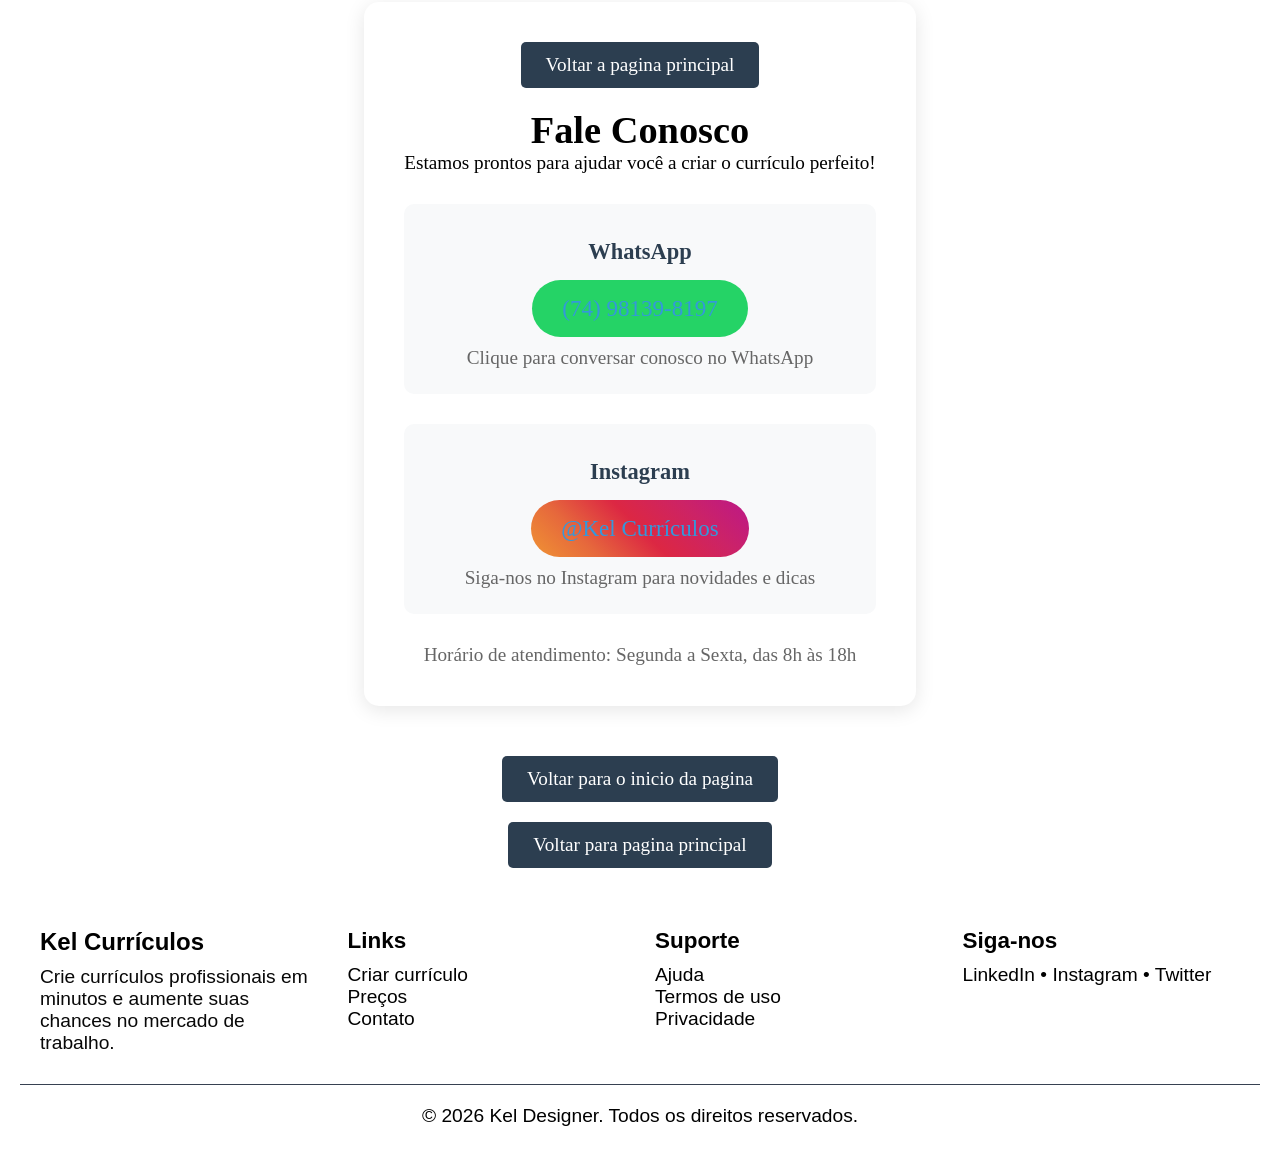
<file: Paginas/Contatos.html>
<!DOCTYPE html>
<html lang="pt-br">
<head>
    <meta name="google-site-verification" content="Zp1JqtE5XsuEKwaoMO6hulJcwFIJanGYMoV6h7CNBFo" />
    <meta charset="UTF-8">
    <meta name="viewport" content="width=device-width, initial-scale=1.0">
    <link rel="stylesheet" href="/Estilos/style.css">
    <link rel="stylesheet" href="/Estilos/MediaQuery.css">
    <link rel="shortcut icon" href="Imagens/IconCurriculo.png" type="image/IconCurriculo">
    <title>Contatos Kel Currículos</title>
    <style>
        .container-contatos {
            max-width: 800px;
            margin: 2px auto 50px;
            padding: 40px;
            background: #fff;
            border-radius: 15px;
            box-shadow: 0 4px 20px rgba(0,0,0,0.1);
            text-align: center;
        }
        .contato-item {
            margin: 30px 0;
            padding: 25px;
            border-radius: 10px;
            background: #f8f9fa;
            transition: transform 0.3s, box-shadow 0.3s;
        }
        .contato-item:hover {
            transform: translateY(-5px);
            box-shadow: 0 8px 25px rgba(0,0,0,0.15);
        }
        .contato-item h3 {
            color: #2c3e50;
            margin-bottom: 15px;
        }
        .contato-item a {
            color: #3498db;
            text-decoration: none;
            font-size: 1.2em;
            font-weight: 500;
        }
        .contato-item a:hover {
            color: #2980b9;
        }
        .whatsapp-btn {
            display: inline-block;
            padding: 15px 30px;
            background: #25D366;
            color: #fff;
            text-decoration: none;
            border-radius: 50px;
            font-size: 1.1em;
            font-weight: bold;
            transition: background 0.3s, transform 0.3s;
        }
        .whatsapp-btn:hover {
            background: #20BD5A;
            transform: scale(1.05);
        }
        .instagram-btn {
            display: inline-block;
            padding: 15px 30px;
            background: linear-gradient(45deg, #f09433, #e6683c, #dc2743, #cc2366, #bc1888);
            color: #fff;
            text-decoration: none;
            border-radius: 50px;
            font-size: 1.1em;
            font-weight: bold;
            transition: transform 0.3s;
        }
        .instagram-btn:hover {
            transform: scale(1.05);
        }
        .btn-voltar {
            display: inline-block;
            padding: 12px 25px;
            background: #2c3e50;
            color: #fff;
            text-decoration: none;
            border-radius: 5px;
            margin-bottom: 20px;
            transition: background 0.3s;
        }
        .btn-voltar:hover {
            background: #34495e;
        }
        .icon-contato {
            font-size: 2em;
            margin-bottom: 10px;
        }
        .KelCv{
            margin-bottom: 10px;
        }
        .H3Link{
            margin-bottom: 10px;
        }
    </style>
</head>
<body>
    <div class="container-contatos">
        <a href="/index.html" class="btn-voltar" id="btn-voltar">Voltar a pagina principal</a>
        
        <h1>Fale Conosco</h1>
        <p>Estamos prontos para ajudar você a criar o currículo perfeito!</p>
        
        <div class="contato-item">
            <div class="icon-contato"></div>
            <h3>WhatsApp</h3>
            <a href="https://wa.me/5574981398197?text=Ol%C3%A1%2C%20vim%20atrav%C3%A9s%20do%20site%20Kel%20Curr%C3%ADculos." class="whatsapp-btn" target="_blank">
                (74) 98139-8197
            </a>
            <p style="margin-top: 10px; color: #666;">Clique para conversar conosco no WhatsApp</p>
        </div>
        
        <div class="contato-item">
            <div class="icon-contato"></div>
            <h3>Instagram</h3>
            <a href="https://www.instagram.com/cleriston.ferreira10/" class="instagram-btn" target="_blank">
                @Kel Currículos
            </a>
            <p style="margin-top: 10px; color: #666;">Siga-nos no Instagram para novidades e dicas</p>
        </div>
        
        
        <p style="margin-top: 30px; color: #666;">
            Horário de atendimento: Segunda a Sexta, das 8h às 18h
        </p>
    </div>
    <a href="#btn-voltar" class="btn-voltar">Voltar para o inicio da pagina</a>
    <a href="/index.html" class="btn-voltar">Voltar para pagina principal</a>
    <footer>
        <div class="Div1">
            <div class="Div2">
                <h2 class="KelCv">Kel Currículos</h2>
                <p class="ParagrafoFooter">
                    Crie currículos profissionais em minutos e aumente suas chances no mercado de trabalho.
                </p>
            </div>
            <div class="LinkFooter">
                <h3 class="H3Link">Links</h3>
                <ul class="Ulfooter">
                    <li><a href="/index.html" class="Linka">Criar currículo</a></li>
                    <li><a href="/Paginas/contribuicao.html" class="Linka">Preços</a></li>
                    <li><a href="/Paginas/Contatos.html" class="Linka">Contato</a></li>
                </ul>
            </div>
            <div class="DivSuporte">
                <h3 class="H3Suporte">Suporte</h3>
                <ul class="UlSuporte">
                    <li><a href="/Paginas/Ajuda.html" class="LinkSuporte">Ajuda</a></li>
                    <li><a href="#" class="LinkSuporte">Termos de uso</a></li>
                    <li><a href="#" class="LinkSuporte">Privacidade</a></li>
                </ul>
            </div>
            <div class="DivSociais">
                <h3 class="H3Sociais">Siga-nos</h3>
                <p class="PSociais">LinkedIn • Instagram • Twitter</p>
            </div>
        </div>
        <div class="DivFooter2">
            <p class="DivFooterP@" id="DivFooterP@"></p>
        </div>
    </footer>
</body>
<script>
    let DivFooterP = document.getElementById('DivFooterP@');  
    let data = new Date();
    let anoAtual = data.getFullYear();
    DivFooterP.innerHTML = `© ${anoAtual} Kel Designer. Todos os direitos reservados.`;
</script>
</html>
</file>
<file: Estilos/style.css>
@import url('https://fonts.googleapis.com/css2?family=Archivo+Black&display=swap');
@import url('https://fonts.googleapis.com/css2?family=Playwrite+DK+Uloopet+Guides&display=swap');
@import url('https://fonts.googleapis.com/css2?family=Lora:ital,wght@0,400..700;1,400..700&display=swap');
@import url('https://fonts.googleapis.com/css2?family=Playfair+Display:ital,wght@0,400..900;1,400..900&display=swap');

* {
    margin: 0;
    padding: 0;
    box-sizing: border-box;
}

:root {
    --font-Primaria: Playwrite DK Uloopet Guides, cursive;
    --font-Secundaria: Playfair Display, serif;
    --font-principal: "Lora", serif;
    --Cinza-Cinza: #3a3a3a;
    --cinza: #d3d3d3;
    --Bege-claro: #F4F1EE;
    --Azul-petróleo: #0F4C5C;
    --Botoes:#2c3e50;
    --Botoes-hover:#34495e;
    --White-Smoke-Fumaça-Branca: #f5f5f5;
}

.scroll-animate {
    opacity: 0;
    transform: translateY(50px);
    transition: opacity 0.8s ease-out, transform 0.8s ease-out;
}

.scroll-animate.visible {
    opacity: 1;
    transform: translateY(0);
}

.scroll-animate-delay-1 { transition-delay: 0.1s; }
.scroll-animate-delay-2 { transition-delay: 0.2s; }
.scroll-animate-delay-3 { transition-delay: 0.3s; }
.scroll-animate-delay-4 { transition-delay: 0.4s; }
.scroll-animate-delay-5 { transition-delay: 0.5s; }

body {
    font-family: regular 400 1rem var(--font-principal);
    font-size: 1.2rem;
    min-height: 100vh;
    display: flex;
    align-items: center;
    flex-direction: column;
}

.NavInicial{
    width: 100%;
    display: flex;
    justify-content: flex-start;
}
.LOGO-Imagem{
    width: 20%;
    display: flex;
    margin-top: -6vh;
    margin-left: 1vw;
}
.LogoKelCV{
    width: 100%;
    display: flex;
    margin-top: 5vh;
    justify-content: flex-end; 
}
.ULInicial{
    display: flex;
    justify-content: flex-end;
    width: 100%;
    list-style: none;
}
.LiInicial{
    display: flex;
    width: 100%;
    justify-content: flex-end;
    margin-left: 5vw;
    padding: 1vw;
    list-style: none;
}
.LinkInicio{
    height: 3.5vh;
    color: #080808;
    text-decoration: none;
}
.LinkInicio:hover{
   color: #0F4C5C;
   box-shadow: 0px 1px 0px 0px rgba(0,0,0);
   
}
.Pmenu{
    margin-left: 1.5vw;
    font-size: 1.2rem;
}

.container {
    display: flex;
    justify-content: center;
    margin-top: 1.5vh;
    border-radius: 2vh;
    margin-bottom: 2vh;
}

.DivEtapa1 {
    display: flex;
    justify-content: center;
    flex-direction: column;
}

.Titulo {
    font-family: var(--font-Secundaria);
    font-weight: 500;
    color: black;
    margin-top: 10px;
    text-align: center;
    padding: 0 15px;
    word-wrap: break-word;
}

.Descrição {
    margin-top: 2vh;
    color: black;
    font-size: 1.5rem;
    font-weight: 500;
    font-family: var(--font-Primaria);
    text-align: center;
    padding: 0 15px;
    word-wrap: break-word;
}
h2{
    font-size: 1.5rem;
}

.formulario1{
    width: 35vw;
    max-width: 100%;
    display: flex;
    padding: 3vh;
    margin-top: 0vh;
    font-family: var(--font-principal);
    font-weight: 100;
    border: 1px solid rgba(0, 0, 0, 0.274);
    border-radius: 2vh;
    flex-direction: column;
    box-shadow: 0px 0px 10px 1px var(--Cinza-Cinza);
}

label {
    font-weight: 600;
}

input {
    font-size: 1rem;
    margin-top: 1vh;
    margin-bottom: 1vh;
    padding: 1vh;
    border: none;
    border-radius: 5px;
    border-bottom: 1px solid rgba(0, 0, 0, 0.39);
    width: 100%;
    max-width: 100%;
    box-sizing: border-box;
}

input:focus {
    outline: none;
    box-shadow: none;
}
.section1 {
    width: 50vw;
    max-width: 100%;
    padding: 3vh;
    display: flex;
    border: 1px solid rgba(0, 0, 0, 0.274);
    margin-top: 0vh;
    margin-left: 2vh;
    border-radius: 2vh;
    flex-direction: column;
    font-size: 13pt;
    background-image: linear-gradient(rgba(255, 255, 255, 0.795), rgba(255, 255, 255, 0.801)), url(/Imagens/IconFundo.jpg);
    background-position: center;
    background-size: contain;
    background-repeat: no-repeat;
    backface-visibility: visible;
    box-shadow: 0px 0px 10px 1px var(--Cinza-Cinza);
}

/* Aviso de Edição Direta no Currículo */
.aviso-edicao-direta {
    margin-bottom: 2vh;
    padding: 10px;
    background-color: rgba(15, 76, 92, 0.1);
    border-left: 4px solid var(--Azul-petróleo);
    border-radius: 4px;
    font-size: 0.9rem;
    color: var(--Azul-petróleo);
    display: flex;
    align-items: center;
    gap: 8px;
}

/* Placeholder para elementos contenteditable */
[contenteditable="true"]:empty:before {
    content: attr(data-placeholder);
    color: #a0aec0;
    font-style: italic;
    opacity: 0.8;
}

[contenteditable="true"]:focus {
    outline: 2px dashed var(--Azul-petróleo);
    outline-offset: 4px;
    background-color: rgba(15, 76, 92, 0.05);
    border-radius: 4px;
}

/* Botão de reset de dados */
.btn-resetar-dados {
    background-color: #e74c3c;
    color: white;
    border: none;
    padding: 6px 12px;
    border-radius: 20px;
    font-size: 0.85rem;
    font-weight: 600;
    cursor: pointer;
    transition: background-color 0.2s, transform 0.1s;
}
.btn-resetar-dados:hover {
    background-color: #c0392b;
    transform: scale(1.02);
}
.btn-resetar-dados:active {
    transform: scale(0.98);
}

/* Cabeçalho do Currículo - Foto e Alinhamentos */
.cv-header {
    display: flex;
    gap: 20px;
    align-items: flex-start;
    margin-bottom: 2vh;
    transition: all 0.3s ease;
}

.foto-cv-container {
    flex-shrink: 0;
    width: 120px;
    height: 120px;
    overflow: hidden;
}

.foto-cv-container img {
    width: 100%;
    height: 100%;
    object-fit: cover;
    border-radius: 50%;
    border: 3px solid var(--Azul-petróleo);
}

.cv-header.alinhamento-esquerda {
    flex-direction: row !important;
    text-align: left !important;
}
.cv-header.alinhamento-esquerda .cv-header-text {
    text-align: left !important;
}
.cv-header.alinhamento-esquerda .Nome-Cv {
    text-align: left !important;
}

.cv-header.alinhamento-direita {
    flex-direction: row-reverse !important;
    text-align: right !important;
}
.cv-header.alinhamento-direita .cv-header-text {
    text-align: right !important;
}
.cv-header.alinhamento-direita .Nome-Cv {
    text-align: right !important;
}

.cv-header.alinhamento-centro {
    flex-direction: column !important;
    align-items: center !important;
    text-align: center !important;
}
.cv-header.alinhamento-centro .cv-header-text {
    text-align: center !important;
    width: 100% !important;
}
.cv-header.alinhamento-centro .Nome-Cv {
    text-align: center !important;
}

/* Botões de Alinhamento da foto no formulário */
.BtnAlinhamento {
    transition: all 0.2s ease;
}
.BtnAlinhamento:hover {
    background-color: #f1f2f6;
    color: var(--Botoes);
}
.BtnAlinhamento.active {
    background-color: var(--Botoes) !important;
    color: white !important;
}

.Nome-Cv {
    text-align: center;
}

.Estados {
    padding: 1vh;
    margin-top: 1vh;
    margin-bottom: 1vh;
    border-radius: 5px;
    border: 1px solid rgba(0, 0, 0, 0.397);
}

select:focus {
    outline: none;
    box-shadow: none;
}

.Cidade-Cv {
    margin-top: 2vh;
}

.email-Cv {
    font-size: 1em;
    margin-top: 1vh;
}

.Whatsapp-Cv {
    font-size: 1em;
    margin-top: 1vh;
    margin-bottom: 1vh;
}

.LabelRedeSocial {
    margin-top: 1.5vh;
    margin-bottom: 1vh;
}
.A4Social{
  display: none;
  margin-top: 2vh;
}
.InputGithub, .InputLinkedIn{
   width: -webkit-fill-available;
}

.rede-social {
    margin-top: 1vh;
}
#RadioGithub {
    margin-top: 1vh;
}

#RadioLinkedIn {
    margin-top: 1vh;
    margin-left: 1vw;
}

#Todas {
    margin-top: 1vh;
}

#InputGithub {
    display: none;
}

#InputLinkedIn {
    display: none;
}

.DivEtapa2 {
    display: none;
    flex-direction: column;
}

textarea {
    padding: 5px;
    width: 100%;
    max-width: 100%;
    box-sizing: border-box;
    resize: vertical;
}

#Objetivos {
    text-align: 1vw;
}
.DivEnsinoMédio{
    margin-top: 1vh;
    margin-bottom: 1vh;
}
.DivIformaçãoEscola{
    display: none;
    margin-top: 1vh;
    margin-bottom: 1vh;
    flex-direction: column;
}

.Colegio{
    width: -webkit-fill-available;
}
.DataDeFormação{
    width: -webkit-fill-available;
}

.Objetivo-Cv {
    margin-top: 1vh;
    display: none;
    margin-bottom: -1.5vh;
}

.DivFormacao {
    display: flex;
    flex-direction: column;
}

.Formacao-Cv {
    margin-top: 1vh;
    display: none;
}
.DivNomeEscola{
    display: none;
    flex-direction: column;
}

.formCurso1 {
    display: flex;
    flex-direction: column;
    margin-top: 1vh;
}
.formCurso2{
   display: none;
   flex-direction: column;
   margin-top: 1vh; 
}
#containerCampos{
    display: flex;
    flex-direction: column;
    margin-top: 1vh;
}
.bloco-instituicao{
    display: flex;
    flex-direction: column;
    margin-top: 1vh;
}

.formulario2{
    width: 35vw;
    max-width: 100%;
    display: none;
    padding: 3vh;
    margin-top: 0vh;
    font-family: var(--font-principal);
    font-weight: 100;
    border: 1px solid rgba(0, 0, 0, 0.274);
    border-radius: 2vh;
    flex-direction: column;
    background-color: white;
    box-shadow: 0px 0px 10px 1px var(--Cinza-Cinza);
}
.ExperienciaCv{
    display: none;
    margin-top: 1vh;
}
.DescricaoAtividades{
    display: list-item;
    margin-top: 1vh;
    padding: 1vh;
    border: none;
    border-radius: 5px;
    border: 1px solid rgba(0, 0, 0, 0.39);
}
.formulario3{
    width: 30vw;
    max-width: 100%;
    display: none;
    padding: 3vh;
    margin-top: 0vh;
    font-family: var(--font-principal);
    font-weight: 100;
    border: 1px solid rgba(0, 0, 0, 0.274);
    border-radius: 2vh;
    flex-direction: column;
    background-color: white;
    box-shadow: 0px 0px 10px 1px var(--Cinza-Cinza);
}
.H2Habilidades{
    display: none;
    margin-top: 1vh;
}
.LabelHabilidades{
    margin-top: 3vh;
    font-size: 1.2rem;
    font-weight: 650;
}
.HabilitaçãoH4{
    margin-top: 3vh;
    margin-bottom: 1.5vh;
    font-size: 1.2rem;
}
.Habilitação{
    margin-top: -2vh;   
}
.InputHabilitação{
    cursor: pointer;
}
.LabelHabilitaçã{
    cursor: pointer;
}
.DivInputOutros{
    display: none;
}
.InputOutras{
    display: block;
    margin-top: 1vh;
    padding: 1vh;
    border: none;
    border-radius: 5px;
    width: -webkit-fill-available;
    border: 1px solid rgba(0, 0, 0, 0.39);
}

.informacoes-adicionais{
    display: none;
    margin-top: 3vh;
    font-size: 1.2rem;
    font-weight: 650;
}

.DivBtnPrint {
    display: flex;
    gap: 10px;
    margin-top: 2vh;
}
.carousel-wrapper {
  position: relative;
  width: 100%;
  overflow: hidden;
  margin: 2vh 0;
}
.KelCv{
    margin-bottom: 10px;
}
.H3Link{
    margin-bottom: 10px;
}
/*-----------------------------footer-------------------------------------------*/
footer {
    width: 100%;
    background: white;
    color: black;
    padding: 40px 20px;
    font-family: 'Inter', sans-serif;
}

.Div1 {
    max-width: 1200px;
    margin: auto;
    display: flex;
    flex-wrap: wrap;
    justify-content: space-between;
    gap: 30px;
}

.Div2 {
    flex: 1;
    min-width: 220px;
}

.kelCv {
    margin-bottom: 10px;
}

.ParagrafoFooter {
    color: #080808;
}

.LinkFooter {
    flex: 1;
    min-width: 180px;
}
.H3link{
    margin-bottom:10px;
}
.Ulfooter{
    list-style:none; 
    padding:0;
}
.Linka{
    color:black; 
    text-decoration:none;
}
.Linka:hover{
   color: #0F4C5C;
   box-shadow: 0px 1px 0px 0px rgba(0,0,0);
}
.DivSuporte{
    flex:1; 
    min-width:180px;
}
.H3Suporte{
    margin-bottom:10px;
}
.UlSuporte{
    list-style:none; 
    padding:0;
}
.LinkSuporte{
    color:black; 
    text-decoration:none;
}
.LinkSuporte:hover{
   color: #0F4C5C;
   box-shadow: 0px 1px 0px 0px rgba(0,0,0);
}
.DivSociais{
    flex:1; 
    min-width:180px;
}
.H3Sociais{
    margin-bottom:10px;
}
.Psociais{
    color:black;
}
.Link-InstagramFooter{
     color:black;
     text-decoration: none;
}
.DivFooter2{
    text-align:center; 
    margin-top:30px; 
    border-top:1px solid #374151; 
    padding-top:20px; 
    color:black;
}

/* ------------------- Seção de Vagas de Emprego --------------------- */
.section-vagas {
    width: 70vw;
    max-width: 100%;
    padding: 4vh 3vh;
    margin: 4vh auto;
    display: flex;
    flex-direction: column;
    align-items: center;
    background: linear-gradient(180deg, #f5f7fa 10%, #04477a 90%);
    border-radius: 2vh;
    box-shadow: 0px 4px 20px rgba(0, 0, 0, 0.959);
}

.TituloVagas {
    font-family: var(--font-Secundaria);
    font-weight: 500;
    color: var(--Azul-petróleo);
    margin-bottom: 1vh;
    text-align: center;
    font-size: 2.5rem;
}

.DescricaoVagas {
    color: var(--Cinza-Cinza);
    font-size: 1.2rem;
    margin-bottom: 4vh;
    text-align: center;
    max-width: 600px;
}
.btn-acessar {
    background: var(--Azul-petróleo);
    color: white;
    border: none;
    padding: 1.5vh 4vh;
    font-size: 1.1rem;
    border-radius: 50px;
    cursor: pointer;
    transition: all 0.3s ease;
    box-shadow: 0 4px 15px rgba(15, 76, 92, 0.3);
    text-decoration: none;
    display: inline-block;
    font-weight: 600;
}

.btn-acessar:hover {
    background: #0a3c4a;
    transform: translateY(-3px);
    box-shadow: 0 6px 20px rgba(15, 76, 92, 0.4);
}

.carrossel-btn {
    position: absolute;
    top: 50%;
    transform: translateY(-50%);
    background: var(--Azul-petróleo);
    color: white;
    border: none;
    width: 50px;
    height: 50px;
    border-radius: 50%;
    font-size: 2rem;
    cursor: pointer;
    transition: all 0.3s ease;
    z-index: 10;
    display: flex;
    align-items: center;
    justify-content: center;
}

.carrossel-btn:hover {
    background: #0a3c4a;
    transform: translateY(-50%) scale(1.1);
}

.carrossel-btn-prev {
    left: 1vw;
}

.carrossel-btn-next {
    right: 1vw;
}

.carrossel-dots {
    display: flex;
    justify-content: center;
    gap: 1vw;
    margin-top: 2vh;
}

.carrossel-dot {
    width: 12px;
    height: 12px;
    border-radius: 50%;
    background: #ccc;
    cursor: pointer;
    transition: all 0.3s ease;
    border: none;
    padding: 0;
}

.carrossel-dot.active {
    background: var(--Azul-petróleo);
    transform: scale(1.2);
}

.carrossel-dot:hover {
    background: #0a3c4a;
  }

.destaques-container {
  display: flex;
  transition: transform 0.5s ease;
  gap: 3vh;
  width: 100%;
  padding: 1vh 2vh;
  
}

   .destaque-card {
   background: rgb(233, 235, 234);
   border-radius: 2vh;
   overflow: hidden;
   box-shadow: 0 4px 15px rgba(0,0,0,0.1);
   transition: transform 0.5s ease, box-shadow 0.1s ease;
   flex-shrink: 0;
   width: 80%;
   max-width: 300px;
   position: relative;
   margin-left: -0.3vw;
 }

  .destaque-card:hover {
    transform: translateY(-5px);
    box-shadow: 0 8px 25px rgba(0,0,0,0.15);
  }

  .destaque-link {
    text-decoration: none;
    color: inherit;
    display: block;
  }

  .destaque-imagem {
    width: 100%;
    height: 300px;
    object-fit: cover;
    display: flex;
    margin-top: 2vh;
    
  }

  .destaque-content {
    padding: 2vh;
    display: flex;
    flex-direction: column;
    align-items: center;
    text-align: center;
  }

  .destaque-titulo {
    font-family: var(--font-Secundaria);
    font-size: 1.5rem;
    color: var(--Azul-petróleo);
    margin-bottom: 1vh;
  }

  .destaque-descricao {
    color: var(--Cinza-Cinza);
    font-size: 1rem;
    margin-bottom: 2vh;
    line-height: 1.5;
  }

/*----------------------------------------------------
   MEDIA PRINT - IMPRIMIR SÓ SECTION1 EM A4
-----------------------------------------------------*/
@media print {
    @page {
        size: A4;
        margin-top: 1.5cm;
        margin-right: 1.5cm;
        margin-bottom: 1.5cm;
        margin-left: 1.5cm;
        font-family: Arial, Helvetica, sans-serif;
    }
    
    body {
        margin: 0;
        padding: 0;
        font-family: Arial, sans-serif;
        font-size: 11pt;
        line-height: 1.4;
        color: #000;
        background: #fff !important;
    }
    
    .NavInicial {
        display: none !important;
    }
    
    .container {
        display: block !important;
        margin: 0 !important;
        padding: 0 !important;
    }
    
    .formulario1, .formulario2, .formulario3,  
    .Titulo, .Descrição, footer, 
    .BtnImprimir, .DivBtnPrint, .aviso-edicao-direta, .btn-resetar-dados,
    .btn-remover-item {
        display: none !important;
    }
    
    .section1 {
        display: block !important;
        width: 100% !important;
        max-width: none !important;
        border: none !important;
        box-shadow: none !important;
        margin: 0 !important;
        padding: 0 !important;
        background-image: none !important;
        background-color: white !important;
    }
    
    .section1, .section1 * {
        color: black !important;
        background-color: transparent !important;
    }
    
    .foto-cv-container img {
        border-color: black !important;
        -webkit-print-color-adjust: exact;
        print-color-adjust: exact;
    }
    
    .section-vagas, .container-contribuicao {
        display: none !important;
    }
    
    .LinhaHorizontal {
        display: block !important;
        color: black !important;
        border: none !important;
        border-bottom: 1px solid black !important;
        margin-top: 1.5vh !important;
        margin-bottom: 1.5vh !important;
    }
    
    .Formacao-Cv {
        display: block !important;
        margin-top: 1.5vh !important;
        margin-bottom: 1vh !important;
    }
    
    .EnsinoMedioCv {
        display: block !important;
        margin-top: -1vh !important;
        margin-bottom: 1vh !important;
    }
    
    .lista {
        display: block !important;
        margin-top: -1vh !important;
        margin-bottom: 1vh !important;
    }
    
    .ExperienciaCv {
        display: block !important;
        margin-top: -1vh !important;
    }
    
    .ListaCargo-Cv {
        display: block !important;
        margin-top: -1vh !important;
    }
    
    .H2Habilidades {
        display: block !important;
        margin-top: 1vh !important;
    }
    
    .HabilidadesCv {
        display: block !important;
        margin-top: -0.5vh !important;
    }
    
    .informacoes-adicionais {
        display: block !important;
        margin-top: -0.5vh !important;
        font-size: 1.2rem !important;
        font-weight: 650 !important;
    }
    
    .InformaçõesAdicionaisCv {
        margin-top: -0.5vh !important;
    }

    [contenteditable="true"]:empty:before {
        display: none !important;
    }

    [contenteditable="true"]:focus {
        outline: none !important;
        background-color: transparent !important;
    }
}
</file>
<file: Estilos/MediaQuery.css>
/* ---------------------------------------------------
   MEDIA QUERIES PARA RESPONSIVIDADE COMPLETA
 ------------------------------------------------------ */

/* ===== Menu Toggle (hamburger) - oculto por padrão ===== */
.menu-toggle {
  display: none;
  flex-direction: column;
  justify-content: space-around;
  width: 30px;
  height: 25px;
  background: transparent;
  border: none;
  cursor: pointer;
  padding: 0;
  z-index: 1000;
}

.menu-toggle span {
  width: 100%;
  height: 3px;
  background-color: #080808;
  border-radius: 2px;
  transition: all 0.3s ease;
}

/* ===== Desktop Grande (acima de 1200px) ===== */
@media screen and (min-width: 1201px) {
  .NavInicial {
    width: 100%;
    display: flex;
    justify-content: flex-start;
  }
  .ULInicial {
    display: flex;
    justify-content: flex-end;
  }
}

/* ===== Telas médias (Laptops e Tablets paisagem) ===== */
@media screen and (max-width: 1200px) {
  .formulario1, .formulario2, .formulario3 {
    width: 45vw;
  }
  .section1 {
    width: 50vw;
  }
  .section-vagas {
    width: 85vw;
  }
}

/* ===== Tablets (821px a 1024px) ===== */
@media screen and (max-width: 1024px) {
  .formulario1, .formulario2, .formulario3 {
    width: 55vw;
  }
  .section1 {
    width: 55vw;
  }
  .Titulo {
    font-size: 2rem;
    margin-top: 10px;
  }
  .Descrição {
    font-size: 1.2rem;
  }
  .section-vagas {
    width: 90vw;
  }
}

/* ===== Tablets retrato e celulares grandes (max 820px) ===== */
@media screen and (max-width: 820px) {
  /* --- Navegação hamburger --- */
  .menu-toggle {
    display: flex;
    position: absolute;
    right: 20px;
    top: -3px;
  }
  .NavInicial {
    position: relative;
    width: 100%;
    padding: 10px 20px;
  }
  .ULInicial {
    position: fixed;
    top: 0;
    right: -100%;
    width: 70%;
    max-width: 300px;
    height: 100vh;
    background: white;
    flex-direction: column;
    justify-content: flex-start;
    padding-top: 60px;
    box-shadow: -2px 0 10px rgba(0,0,0,0.1);
    transition: right 0.3s ease;
    z-index: 999;
  }
  .ULInicial.active {
    right: 0;
  }
  .LiInicial {
    flex-direction: column;
    width: 100%;
    margin: 0;
    padding: 0;
  }
  .LinkInicio {
    display: block;
    padding: 15px 20px;
    border-bottom: 1px solid #eee;
    height: auto;
  }
  .Pmenu {
    margin: 0;
    font-size: 1.1rem;
  }
  .menu-toggle.active span:nth-child(1) {
    transform: rotate(45deg) translate(5px, 6px);
  }
  .menu-toggle.active span:nth-child(2) {
    opacity: 0;
  }
  .menu-toggle.active span:nth-child(3) {
    transform: rotate(-45deg) translate(5px, -6px);
  }

  /* --- Layout principal --- */
  .container {
    flex-direction: column;
    align-items: center;
    width: 95%;
  }
  .formulario1, .formulario2, .formulario3 {
    width: 90vw;
    max-width: 600px;
    margin-bottom: 20px;
  }
  .section1 {
    width: 90vw;
    max-width: 600px;
    margin-left: 0;
    margin-top: 20px;
  }
  .Titulo {
    font-size: 1.8rem;
    text-align: center;
    padding: 0 15px;
    margin-top: 15px;
  }
  .Descrição {
    font-size: 1.1rem;
    text-align: center;
    padding: 0 15px;
  }

  /* --- Logo --- */
  .LOGO-Imagem {
    width: 25%;
    margin-top: -6vh;
    margin-left: 1vw;
  }
  .LogoKelCV {
    width: 100%;
    margin-top: 5vh;
  }

  /* --- Footer --- */
  .Div1 {
    flex-direction: column;
    align-items: center;
    text-align: center;
  }
  .Div2, .LinkFooter, .DivSuporte, .DivSociais {
    flex: none;
    width: 100%;
  }

  /* --- Vagas carrossel --- */
  .section-vagas {
    padding: 3vh 2vh;
    margin: 3vh 1vw;
    width: 95vw;
  }
  .TituloVagas {
    font-size: 1.8rem;
  }
  .DescricaoVagas {
    font-size: 1rem;
  }
  .carrossel-btn {
    width: 40px;
    height: 40px;
    font-size: 1.5rem;
  }
  .btn-acessar {
    padding: 1.2vh 3vh;
    font-size: 1rem;
  }
  .destaques-container {
    gap: 0;
    padding: 1vh 0;
  }
  .destaque-card {
    width: 85vw;
    max-width: 350px;
    margin: 0 auto;
  }
  .destaque-imagem {
    height: 220px;
  }

  /* --- Contribuição --- */
  .container-contribuicao {
    margin: 3vh 2vw;
    padding: 3vh;
    max-width: 95vw;
  }
  .titulo-contribuicao {
    font-size: 1.8rem;
  }
  .texto-contribuicao {
    font-size: 1rem;
  }

  /* --- CV Header foto --- */
  .cv-header {
    flex-direction: column !important;
    align-items: center !important;
  }
  .foto-cv-container {
    width: 100px !important;
    height: 100px !important;
  }
  .cv-header-text {
    text-align: center;
  }
}

/* ===== Smartphones (max 480px) ===== */
@media screen and (max-width: 480px) {
  /* --- Logo --- */
  .LOGO-Imagem {
    width: 30%;
    margin-top: -4vh;
    margin-left: -2vw;
  }

  /* --- Formulários --- */
  .formulario1, .formulario2, .formulario3, .section1 {
    width: 95vw;
    padding: 15px;
    margin-left: 0;
    margin-right: 0;
  }
  .Titulo {
    font-size: 1.4rem;
    margin-top: 10px;
    padding: 0 10px;
  }
  .Descrição {
    font-size: 0.95rem;
    padding: 0 10px;
  }

  /* --- Redes sociais e habilitação --- */
  .rede-social {
    display: flex;
    flex-wrap: wrap;
    gap: 10px;
  }
  .BtnInput {
    width: 100%;
  }
  .Habilitação {
    display: flex;
    flex-wrap: wrap;
    gap: 10px;
    margin-top: 10px;
  }
  .BtnInputA, .BtnInputB, .BtnInputAB, .BtnInputOutras {
    width: 100%;
  }

  /* --- Textarea --- */
  textarea {
    width: 100% !important;
    max-width: 100%;
  }

  /* --- Vagas carrossel --- */
  .section-vagas {
    padding: 2vh 1vh;
    margin: 2vh 0;
    width: 98vw;
    border-radius: 1.5vh;
  }
  .TituloVagas {
    font-size: 1.4rem;
  }
  .DescricaoVagas {
    font-size: 0.85rem;
  }
  .destaques-container {
    gap: 0;
    padding: 0.5vh 0;
  }
  .destaque-card {
    width: 90vw;
    max-width: none;
    margin: 0 auto;
    border-radius: 1.5vh;
  }
  .destaque-imagem {
    height: 180px;
    max-width: 100%;
  }
  .destaque-content {
    padding: 1.5vh;
  }
  .destaque-titulo {
    font-size: 1.2rem;
  }
  .destaque-descricao {
    font-size: 0.85rem;
  }
  .btn-acessar {
    padding: 1vh 2vh;
    font-size: 0.9rem;
  }
  .carrossel-btn {
    width: 32px;
    height: 32px;
    font-size: 1.2rem;
  }
  .carrossel-btn-prev {
    left: 2px;
  }
  .carrossel-btn-next {
    right: 2px;
  }
  .carrossel-dots {
    gap: 6px;
  }
  .carrossel-dot {
    width: 10px;
    height: 10px;
  }

  /* --- Contribuição --- */
  .container-contribuicao {
    margin: 2vh 1vw;
    padding: 2vh;
  }
  .titulo-contribuicao {
    font-size: 1.4rem;
  }
  .texto-contribuicao {
    font-size: 0.9rem;
  }
  .qr-imagem {
    max-width: 200px;
    width: 70%;
  }
  .pix-input {
    font-size: 0.75rem;
    padding: 1vh;
  }

  /* --- Footer --- */
  footer {
    padding: 25px 15px;
  }
  .Div1 {
    gap: 20px;
  }
  .KelCv {
    font-size: 1.3rem;
  }
  .ParagrafoFooter {
    font-size: 0.9rem;
  }

  /* --- Alinhamento foto botões --- */
  .alinhamento-foto {
    flex-direction: column !important;
  }
  .BtnAlinhamento {
    width: 100% !important;
  }

  /* --- Foto CV --- */
  .foto-cv-container {
    width: 80px !important;
    height: 80px !important;
  }

  /* --- Aviso edição --- */
  .aviso-edicao-direta {
    font-size: 0.8rem;
    padding: 8px;
  }
}

/* ===== Smartphones muito pequenos (max 360px) ===== */
@media screen and (max-width: 360px) {
  .LOGO-Imagem {
    width: 35%;
    margin-left: -3vw;
  }
  .Titulo {
    font-size: 1.2rem;
  }
  .Descrição {
    font-size: 0.85rem;
  }
  .formulario1, .formulario2, .formulario3, .section1 {
    width: 98vw;
    padding: 10px;
  }
  .container-contribuicao {
    padding: 1.5vh;
  }
  .titulo-contribuicao {
    font-size: 1.2rem;
  }
  .qr-imagem {
    max-width: 160px;
  }
  .pix-input {
    font-size: 0.65rem;
  }
  h2 {
    font-size: 1.2rem;
  }
}
</file>
